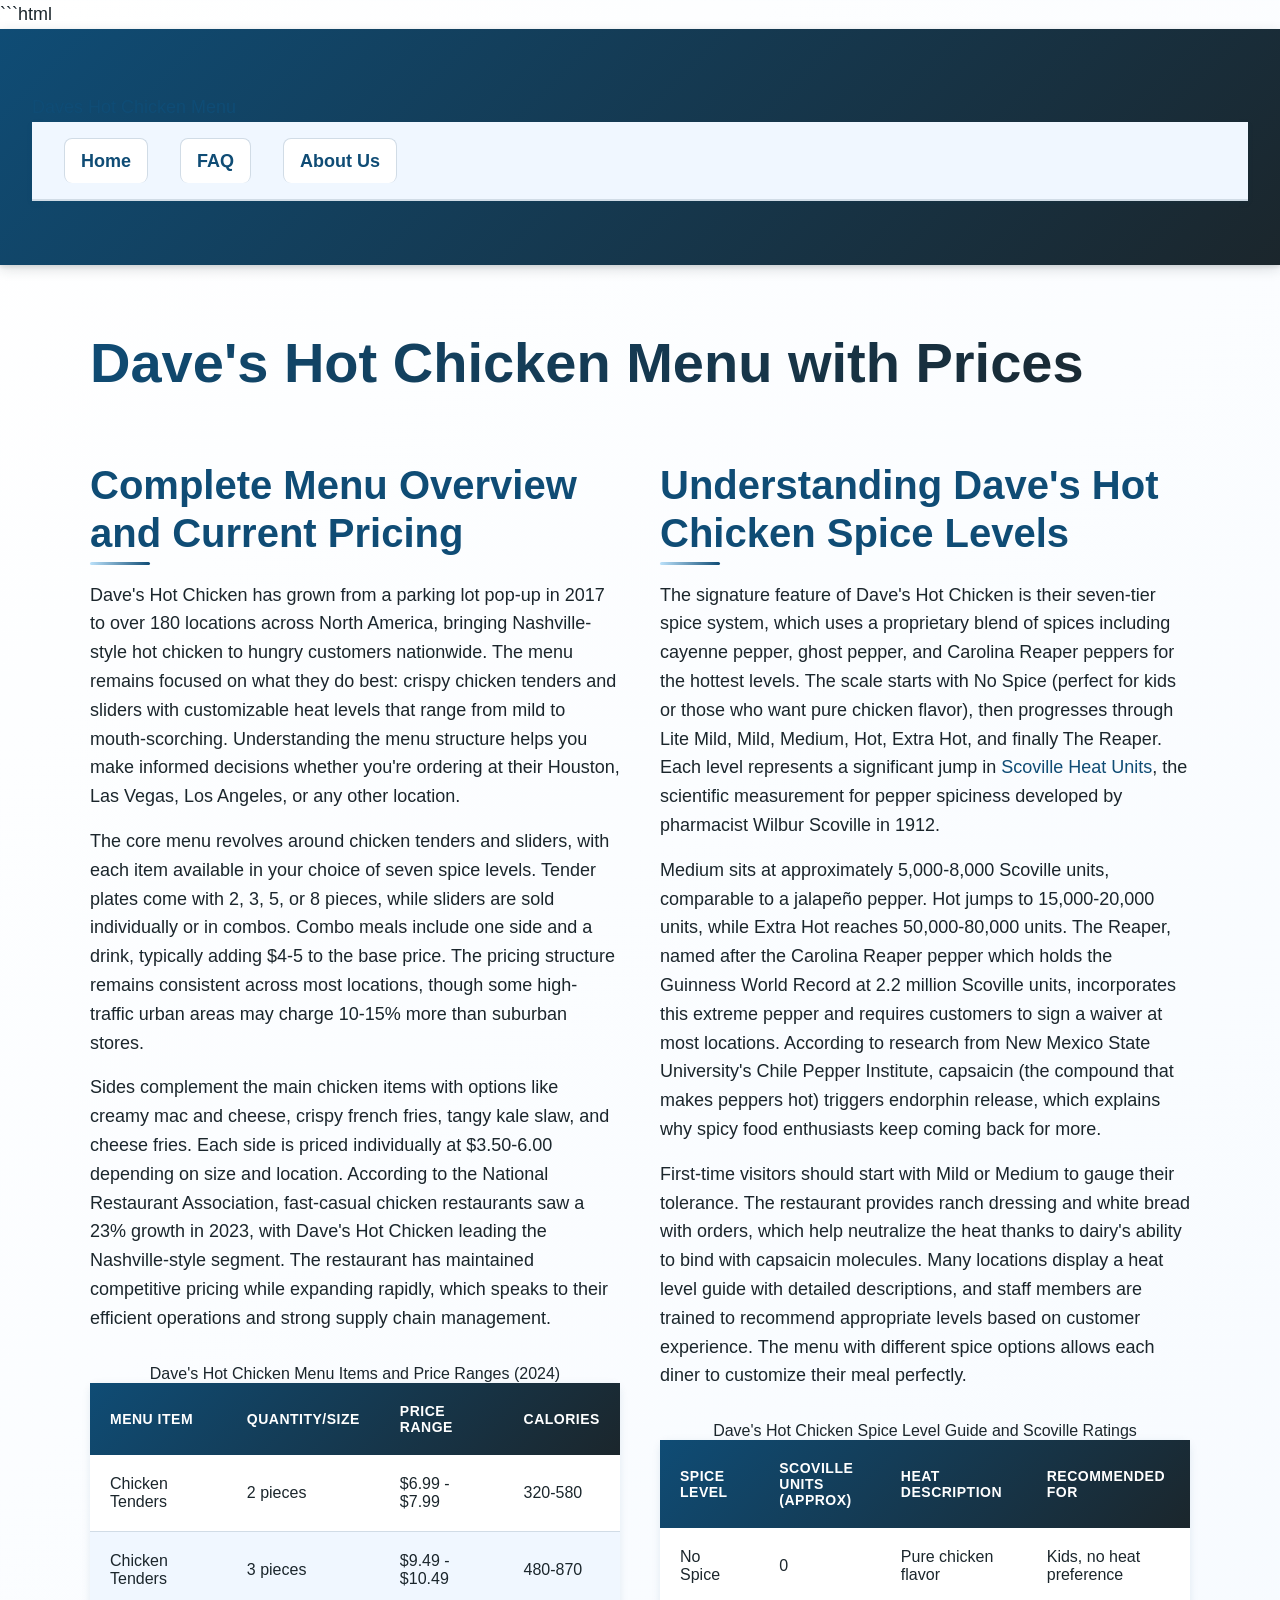
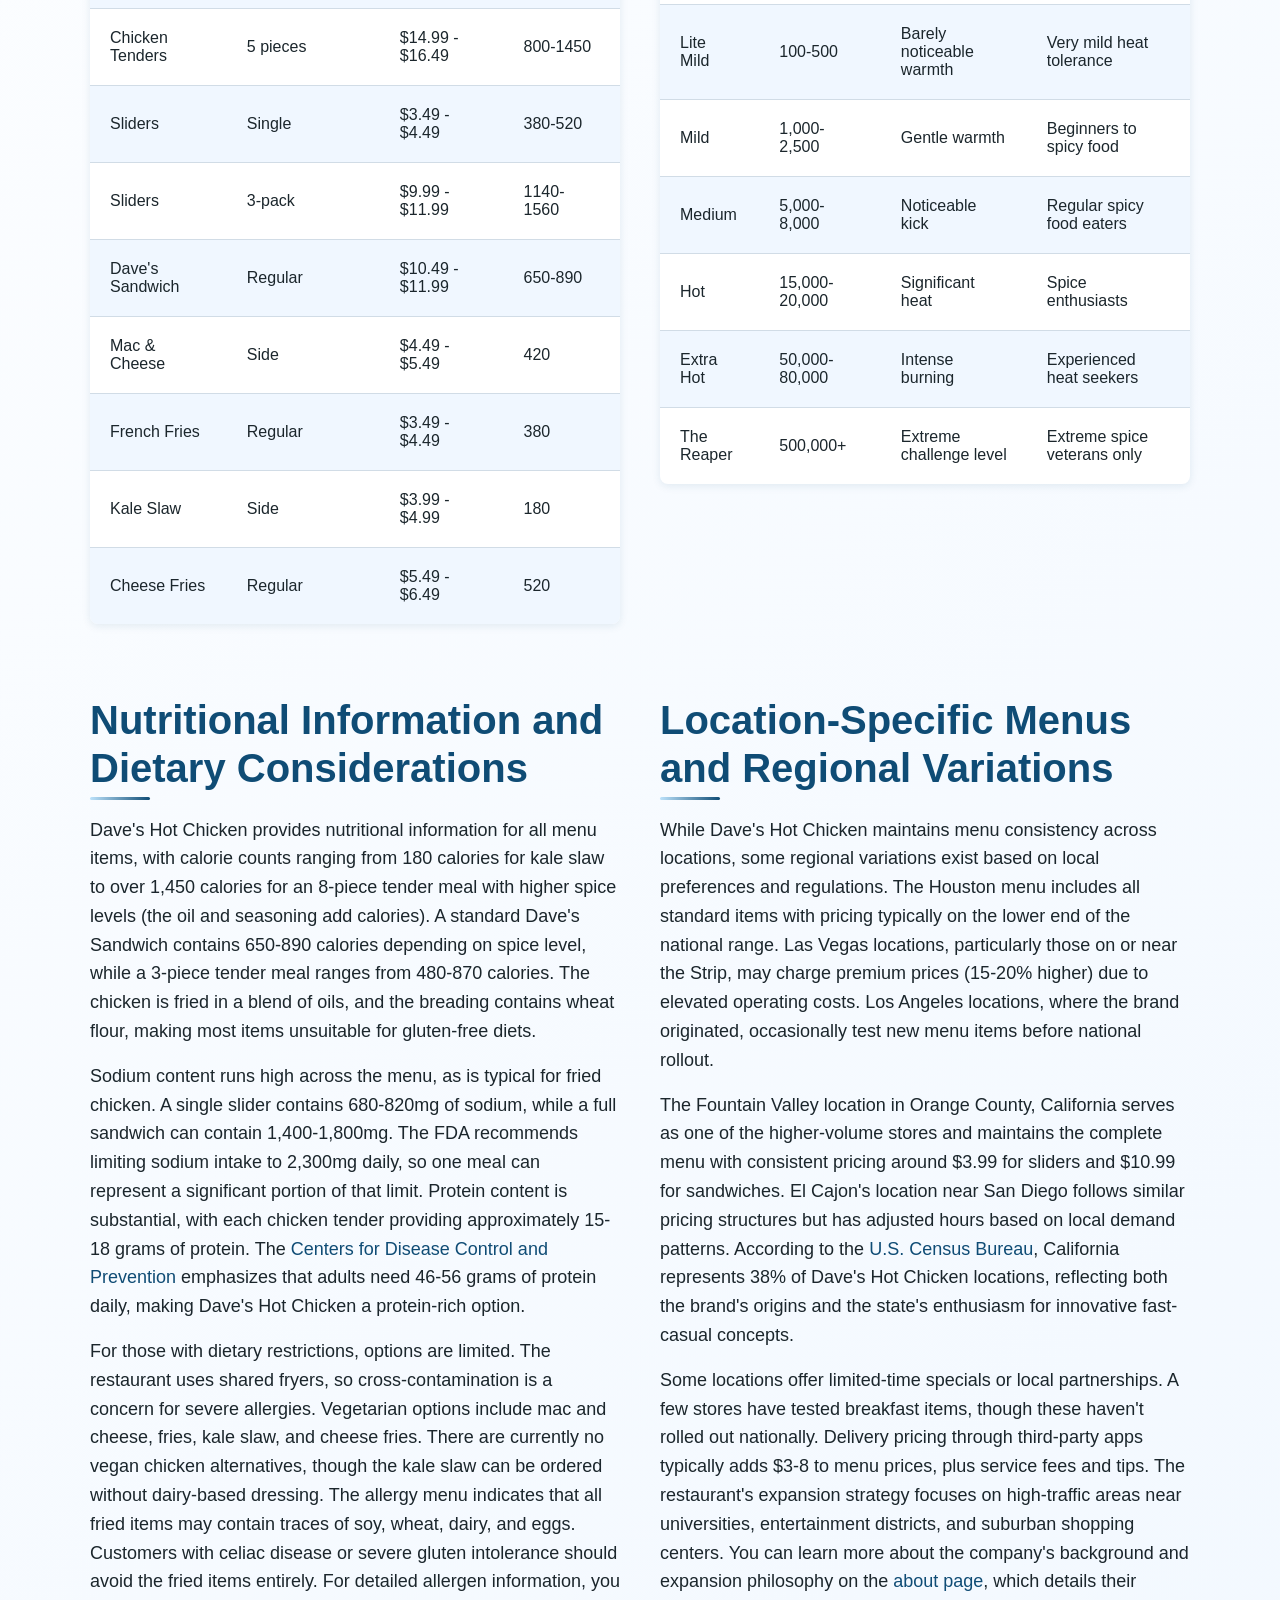
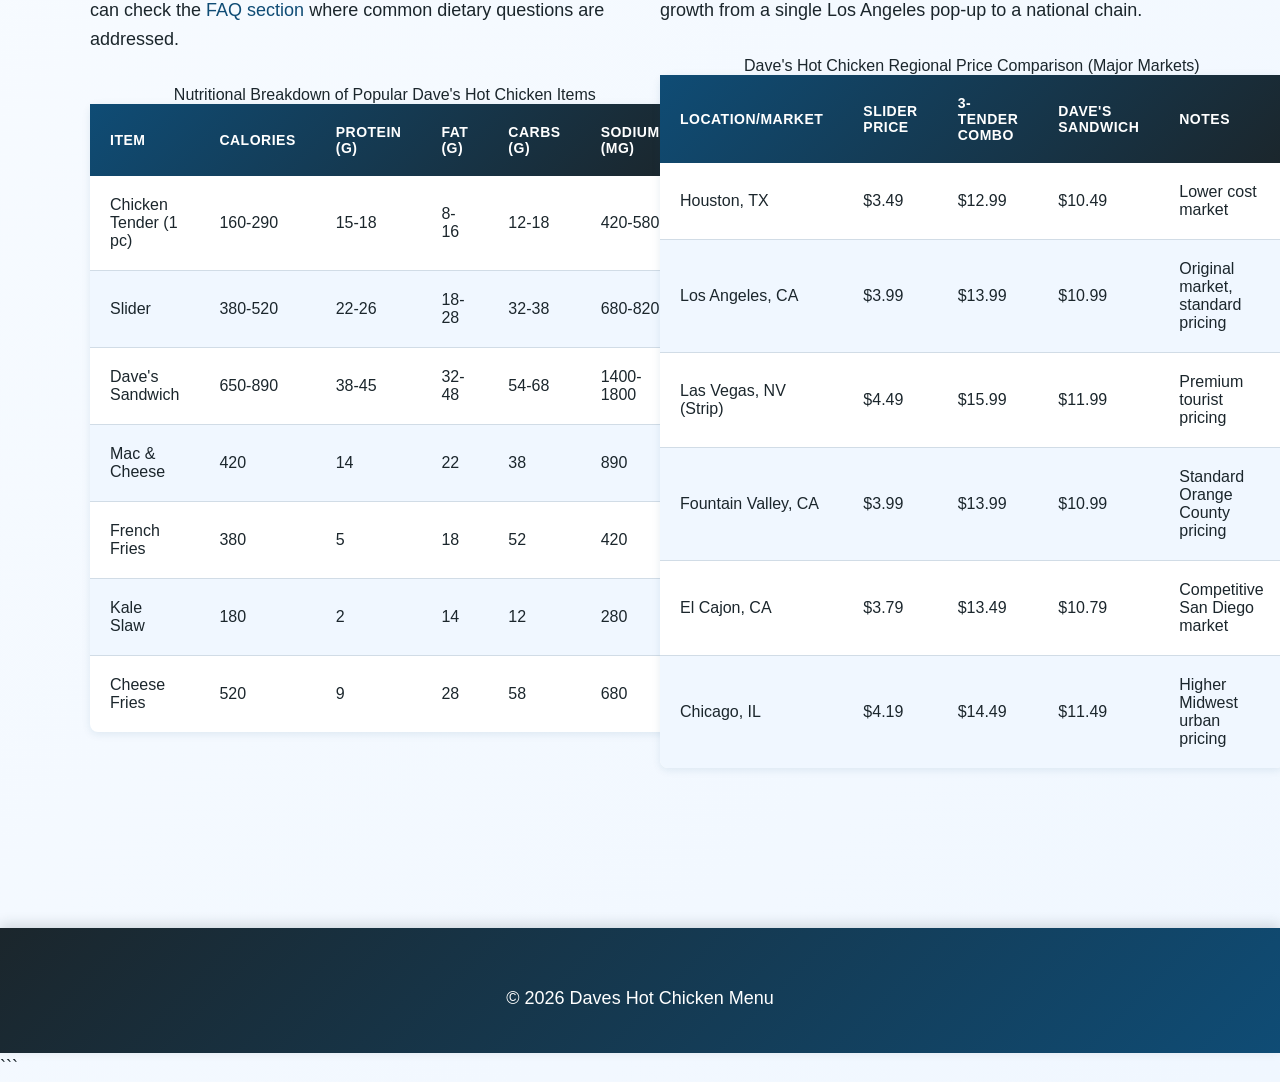
<file: index.html>
```html
<!DOCTYPE html>
<html lang="en-US">
<head><script>if(location.hostname==="daveshotchickenmenu-xyz.pages.dev"){location.replace("https://daveshotchickenmenu.xyz"+location.pathname+location.search)}</script>
<meta charset="UTF-8">
<meta name="viewport" content="width=device-width, initial-scale=1.0">
<title>Dave's Hot Chicken Menu & Prices 2024 | Official Guide</title>
<meta name="description" content="Complete Dave's Hot Chicken menu with current prices, spice levels, nutrition info, and location-specific menus. Find sliders, tenders, and combos.">
<link rel="canonical" href="https://daveshotchickenmenu.xyz/">
<link rel="stylesheet" href="style.css">
<meta property="og:title" content="Dave's Hot Chicken Menu & Prices 2024 | Official Guide">
<meta property="og:description" content="Complete Dave's Hot Chicken menu with current prices, spice levels, nutrition info, and location-specific menus. Find sliders, tenders, and combos.">
<meta property="og:url" content="https://daveshotchickenmenu.xyz/">
<meta property="og:type" content="website">
<meta name="twitter:card" content="summary_large_image">
<meta name="twitter:title" content="Dave's Hot Chicken Menu & Prices 2024 | Official Guide">
<meta name="twitter:description" content="Complete Dave's Hot Chicken menu with current prices, spice levels, nutrition info, and location-specific menus. Find sliders, tenders, and combos.">
<script type="application/ld+json">
{
  "@context": "https://schema.org",
  "@type": "Organization",
  "name": "Daves Hot Chicken Menu",
  "url": "https://daveshotchickenmenu.xyz"
}
</script>
</head>
<body>
<header class="site-header">
<a href="/">Daves Hot Chicken Menu</a>
<nav class="site-nav">
<ul>
<li><a href="/" aria-current="page">Home</a></li>
<li><a href="/faq">FAQ</a></li>
<li><a href="/about-us">About Us</a></li>
</ul>
</nav>
</header>
<main class="site-main">
<div class="container">
<h1>Dave's Hot Chicken Menu with Prices</h1>
<section>
<h2>Complete Menu Overview and Current Pricing</h2>
<p>Dave's Hot Chicken has grown from a parking lot pop-up in 2017 to over 180 locations across North America, bringing Nashville-style hot chicken to hungry customers nationwide. The menu remains focused on what they do best: crispy chicken tenders and sliders with customizable heat levels that range from mild to mouth-scorching. Understanding the menu structure helps you make informed decisions whether you're ordering at their Houston, Las Vegas, Los Angeles, or any other location.</p>
<p>The core menu revolves around chicken tenders and sliders, with each item available in your choice of seven spice levels. Tender plates come with 2, 3, 5, or 8 pieces, while sliders are sold individually or in combos. Combo meals include one side and a drink, typically adding $4-5 to the base price. The pricing structure remains consistent across most locations, though some high-traffic urban areas may charge 10-15% more than suburban stores.</p>
<p>Sides complement the main chicken items with options like creamy mac and cheese, crispy french fries, tangy kale slaw, and cheese fries. Each side is priced individually at $3.50-6.00 depending on size and location. According to the National Restaurant Association, fast-casual chicken restaurants saw a 23% growth in 2023, with Dave's Hot Chicken leading the Nashville-style segment. The restaurant has maintained competitive pricing while expanding rapidly, which speaks to their efficient operations and strong supply chain management.</p>
<table>
<caption>Dave's Hot Chicken Menu Items and Price Ranges (2024)</caption>
<thead>
<tr>
<th>Menu Item</th>
<th>Quantity/Size</th>
<th>Price Range</th>
<th>Calories</th>
</tr>
</thead>
<tbody>
<tr>
<td>Chicken Tenders</td>
<td>2 pieces</td>
<td>$6.99 - $7.99</td>
<td>320-580</td>
</tr>
<tr>
<td>Chicken Tenders</td>
<td>3 pieces</td>
<td>$9.49 - $10.49</td>
<td>480-870</td>
</tr>
<tr>
<td>Chicken Tenders</td>
<td>5 pieces</td>
<td>$14.99 - $16.49</td>
<td>800-1450</td>
</tr>
<tr>
<td>Sliders</td>
<td>Single</td>
<td>$3.49 - $4.49</td>
<td>380-520</td>
</tr>
<tr>
<td>Sliders</td>
<td>3-pack</td>
<td>$9.99 - $11.99</td>
<td>1140-1560</td>
</tr>
<tr>
<td>Dave's Sandwich</td>
<td>Regular</td>
<td>$10.49 - $11.99</td>
<td>650-890</td>
</tr>
<tr>
<td>Mac & Cheese</td>
<td>Side</td>
<td>$4.49 - $5.49</td>
<td>420</td>
</tr>
<tr>
<td>French Fries</td>
<td>Regular</td>
<td>$3.49 - $4.49</td>
<td>380</td>
</tr>
<tr>
<td>Kale Slaw</td>
<td>Side</td>
<td>$3.99 - $4.99</td>
<td>180</td>
</tr>
<tr>
<td>Cheese Fries</td>
<td>Regular</td>
<td>$5.49 - $6.49</td>
<td>520</td>
</tr>
</tbody>
</table>
</section>
<section>
<h2>Understanding Dave's Hot Chicken Spice Levels</h2>
<p>The signature feature of Dave's Hot Chicken is their seven-tier spice system, which uses a proprietary blend of spices including cayenne pepper, ghost pepper, and Carolina Reaper peppers for the hottest levels. The scale starts with No Spice (perfect for kids or those who want pure chicken flavor), then progresses through Lite Mild, Mild, Medium, Hot, Extra Hot, and finally The Reaper. Each level represents a significant jump in <a href="https://en.wikipedia.org/wiki/Scoville_scale" rel="noopener noreferrer" target="_blank">Scoville Heat Units</a>, the scientific measurement for pepper spiciness developed by pharmacist Wilbur Scoville in 1912.</p>
<p>Medium sits at approximately 5,000-8,000 Scoville units, comparable to a jalapeño pepper. Hot jumps to 15,000-20,000 units, while Extra Hot reaches 50,000-80,000 units. The Reaper, named after the Carolina Reaper pepper which holds the Guinness World Record at 2.2 million Scoville units, incorporates this extreme pepper and requires customers to sign a waiver at most locations. According to research from New Mexico State University's Chile Pepper Institute, capsaicin (the compound that makes peppers hot) triggers endorphin release, which explains why spicy food enthusiasts keep coming back for more.</p>
<p>First-time visitors should start with Mild or Medium to gauge their tolerance. The restaurant provides ranch dressing and white bread with orders, which help neutralize the heat thanks to dairy's ability to bind with capsaicin molecules. Many locations display a heat level guide with detailed descriptions, and staff members are trained to recommend appropriate levels based on customer experience. The menu with different spice options allows each diner to customize their meal perfectly.</p>
<table>
<caption>Dave's Hot Chicken Spice Level Guide and Scoville Ratings</caption>
<thead>
<tr>
<th>Spice Level</th>
<th>Scoville Units (Approx)</th>
<th>Heat Description</th>
<th>Recommended For</th>
</tr>
</thead>
<tbody>
<tr>
<td>No Spice</td>
<td>0</td>
<td>Pure chicken flavor</td>
<td>Kids, no heat preference</td>
</tr>
<tr>
<td>Lite Mild</td>
<td>100-500</td>
<td>Barely noticeable warmth</td>
<td>Very mild heat tolerance</td>
</tr>
<tr>
<td>Mild</td>
<td>1,000-2,500</td>
<td>Gentle warmth</td>
<td>Beginners to spicy food</td>
</tr>
<tr>
<td>Medium</td>
<td>5,000-8,000</td>
<td>Noticeable kick</td>
<td>Regular spicy food eaters</td>
</tr>
<tr>
<td>Hot</td>
<td>15,000-20,000</td>
<td>Significant heat</td>
<td>Spice enthusiasts</td>
</tr>
<tr>
<td>Extra Hot</td>
<td>50,000-80,000</td>
<td>Intense burning</td>
<td>Experienced heat seekers</td>
</tr>
<tr>
<td>The Reaper</td>
<td>500,000+</td>
<td>Extreme challenge level</td>
<td>Extreme spice veterans only</td>
</tr>
</tbody>
</table>
</section>
<section>
<h2>Nutritional Information and Dietary Considerations</h2>
<p>Dave's Hot Chicken provides nutritional information for all menu items, with calorie counts ranging from 180 calories for kale slaw to over 1,450 calories for an 8-piece tender meal with higher spice levels (the oil and seasoning add calories). A standard Dave's Sandwich contains 650-890 calories depending on spice level, while a 3-piece tender meal ranges from 480-870 calories. The chicken is fried in a blend of oils, and the breading contains wheat flour, making most items unsuitable for gluten-free diets.</p>
<p>Sodium content runs high across the menu, as is typical for fried chicken. A single slider contains 680-820mg of sodium, while a full sandwich can contain 1,400-1,800mg. The FDA recommends limiting sodium intake to 2,300mg daily, so one meal can represent a significant portion of that limit. Protein content is substantial, with each chicken tender providing approximately 15-18 grams of protein. The <a href="https://www.cdc.gov/nutrition/basics/protein.html" rel="noopener noreferrer" target="_blank">Centers for Disease Control and Prevention</a> emphasizes that adults need 46-56 grams of protein daily, making Dave's Hot Chicken a protein-rich option.</p>
<p>For those with dietary restrictions, options are limited. The restaurant uses shared fryers, so cross-contamination is a concern for severe allergies. Vegetarian options include mac and cheese, fries, kale slaw, and cheese fries. There are currently no vegan chicken alternatives, though the kale slaw can be ordered without dairy-based dressing. The allergy menu indicates that all fried items may contain traces of soy, wheat, dairy, and eggs. Customers with celiac disease or severe gluten intolerance should avoid the fried items entirely. For detailed allergen information, you can check the <a href="/faq">FAQ section</a> where common dietary questions are addressed.</p>
<table>
<caption>Nutritional Breakdown of Popular Dave's Hot Chicken Items</caption>
<thead>
<tr>
<th>Item</th>
<th>Calories</th>
<th>Protein (g)</th>
<th>Fat (g)</th>
<th>Carbs (g)</th>
<th>Sodium (mg)</th>
</tr>
</thead>
<tbody>
<tr>
<td>Chicken Tender (1 pc)</td>
<td>160-290</td>
<td>15-18</td>
<td>8-16</td>
<td>12-18</td>
<td>420-580</td>
</tr>
<tr>
<td>Slider</td>
<td>380-520</td>
<td>22-26</td>
<td>18-28</td>
<td>32-38</td>
<td>680-820</td>
</tr>
<tr>
<td>Dave's Sandwich</td>
<td>650-890</td>
<td>38-45</td>
<td>32-48</td>
<td>54-68</td>
<td>1400-1800</td>
</tr>
<tr>
<td>Mac & Cheese</td>
<td>420</td>
<td>14</td>
<td>22</td>
<td>38</td>
<td>890</td>
</tr>
<tr>
<td>French Fries</td>
<td>380</td>
<td>5</td>
<td>18</td>
<td>52</td>
<td>420</td>
</tr>
<tr>
<td>Kale Slaw</td>
<td>180</td>
<td>2</td>
<td>14</td>
<td>12</td>
<td>280</td>
</tr>
<tr>
<td>Cheese Fries</td>
<td>520</td>
<td>9</td>
<td>28</td>
<td>58</td>
<td>680</td>
</tr>
</tbody>
</table>
</section>
<section>
<h2>Location-Specific Menus and Regional Variations</h2>
<p>While Dave's Hot Chicken maintains menu consistency across locations, some regional variations exist based on local preferences and regulations. The Houston menu includes all standard items with pricing typically on the lower end of the national range. Las Vegas locations, particularly those on or near the Strip, may charge premium prices (15-20% higher) due to elevated operating costs. Los Angeles locations, where the brand originated, occasionally test new menu items before national rollout.</p>
<p>The Fountain Valley location in Orange County, California serves as one of the higher-volume stores and maintains the complete menu with consistent pricing around $3.99 for sliders and $10.99 for sandwiches. El Cajon's location near San Diego follows similar pricing structures but has adjusted hours based on local demand patterns. According to the <a href="https://www.census.gov/quickfacts/CA" rel="noopener noreferrer" target="_blank">U.S. Census Bureau</a>, California represents 38% of Dave's Hot Chicken locations, reflecting both the brand's origins and the state's enthusiasm for innovative fast-casual concepts.</p>
<p>Some locations offer limited-time specials or local partnerships. A few stores have tested breakfast items, though these haven't rolled out nationally. Delivery pricing through third-party apps typically adds $3-8 to menu prices, plus service fees and tips. The restaurant's expansion strategy focuses on high-traffic areas near universities, entertainment districts, and suburban shopping centers. You can learn more about the company's background and expansion philosophy on the <a href="/about-us">about page</a>, which details their growth from a single Los Angeles pop-up to a national chain.</p>
<table>
<caption>Dave's Hot Chicken Regional Price Comparison (Major Markets)</caption>
<thead>
<tr>
<th>Location/Market</th>
<th>Slider Price</th>
<th>3-Tender Combo</th>
<th>Dave's Sandwich</th>
<th>Notes</th>
</tr>
</thead>
<tbody>
<tr>
<td>Houston, TX</td>
<td>$3.49</td>
<td>$12.99</td>
<td>$10.49</td>
<td>Lower cost market</td>
</tr>
<tr>
<td>Los Angeles, CA</td>
<td>$3.99</td>
<td>$13.99</td>
<td>$10.99</td>
<td>Original market, standard pricing</td>
</tr>
<tr>
<td>Las Vegas, NV (Strip)</td>
<td>$4.49</td>
<td>$15.99</td>
<td>$11.99</td>
<td>Premium tourist pricing</td>
</tr>
<tr>
<td>Fountain Valley, CA</td>
<td>$3.99</td>
<td>$13.99</td>
<td>$10.99</td>
<td>Standard Orange County pricing</td>
</tr>
<tr>
<td>El Cajon, CA</td>
<td>$3.79</td>
<td>$13.49</td>
<td>$10.79</td>
<td>Competitive San Diego market</td>
</tr>
<tr>
<td>Chicago, IL</td>
<td>$4.19</td>
<td>$14.49</td>
<td>$11.49</td>
<td>Higher Midwest urban pricing</td>
</tr>
</tbody>
</table>
</section>
</div>
</main>
<footer class="site-footer">
<p>&copy; 2026 Daves Hot Chicken Menu</p>
</footer>
</body>
</html>
```
</file>
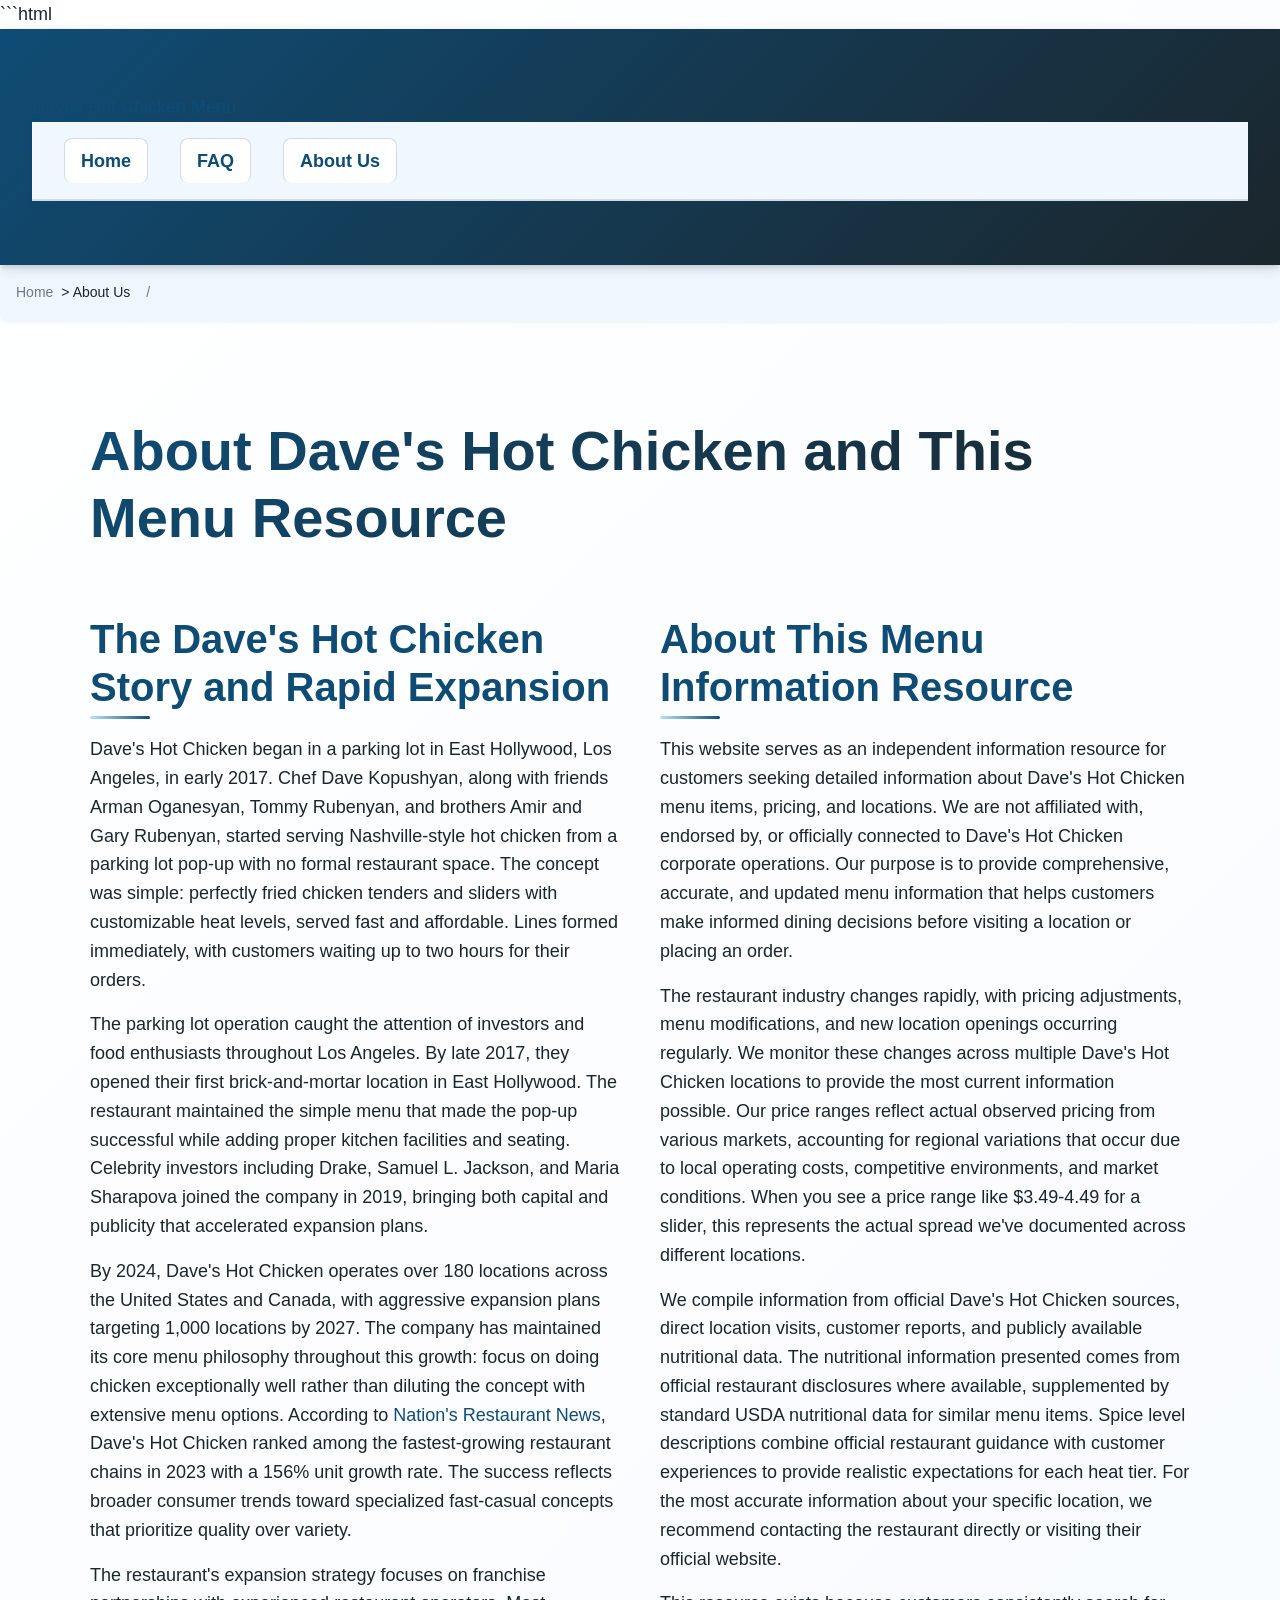
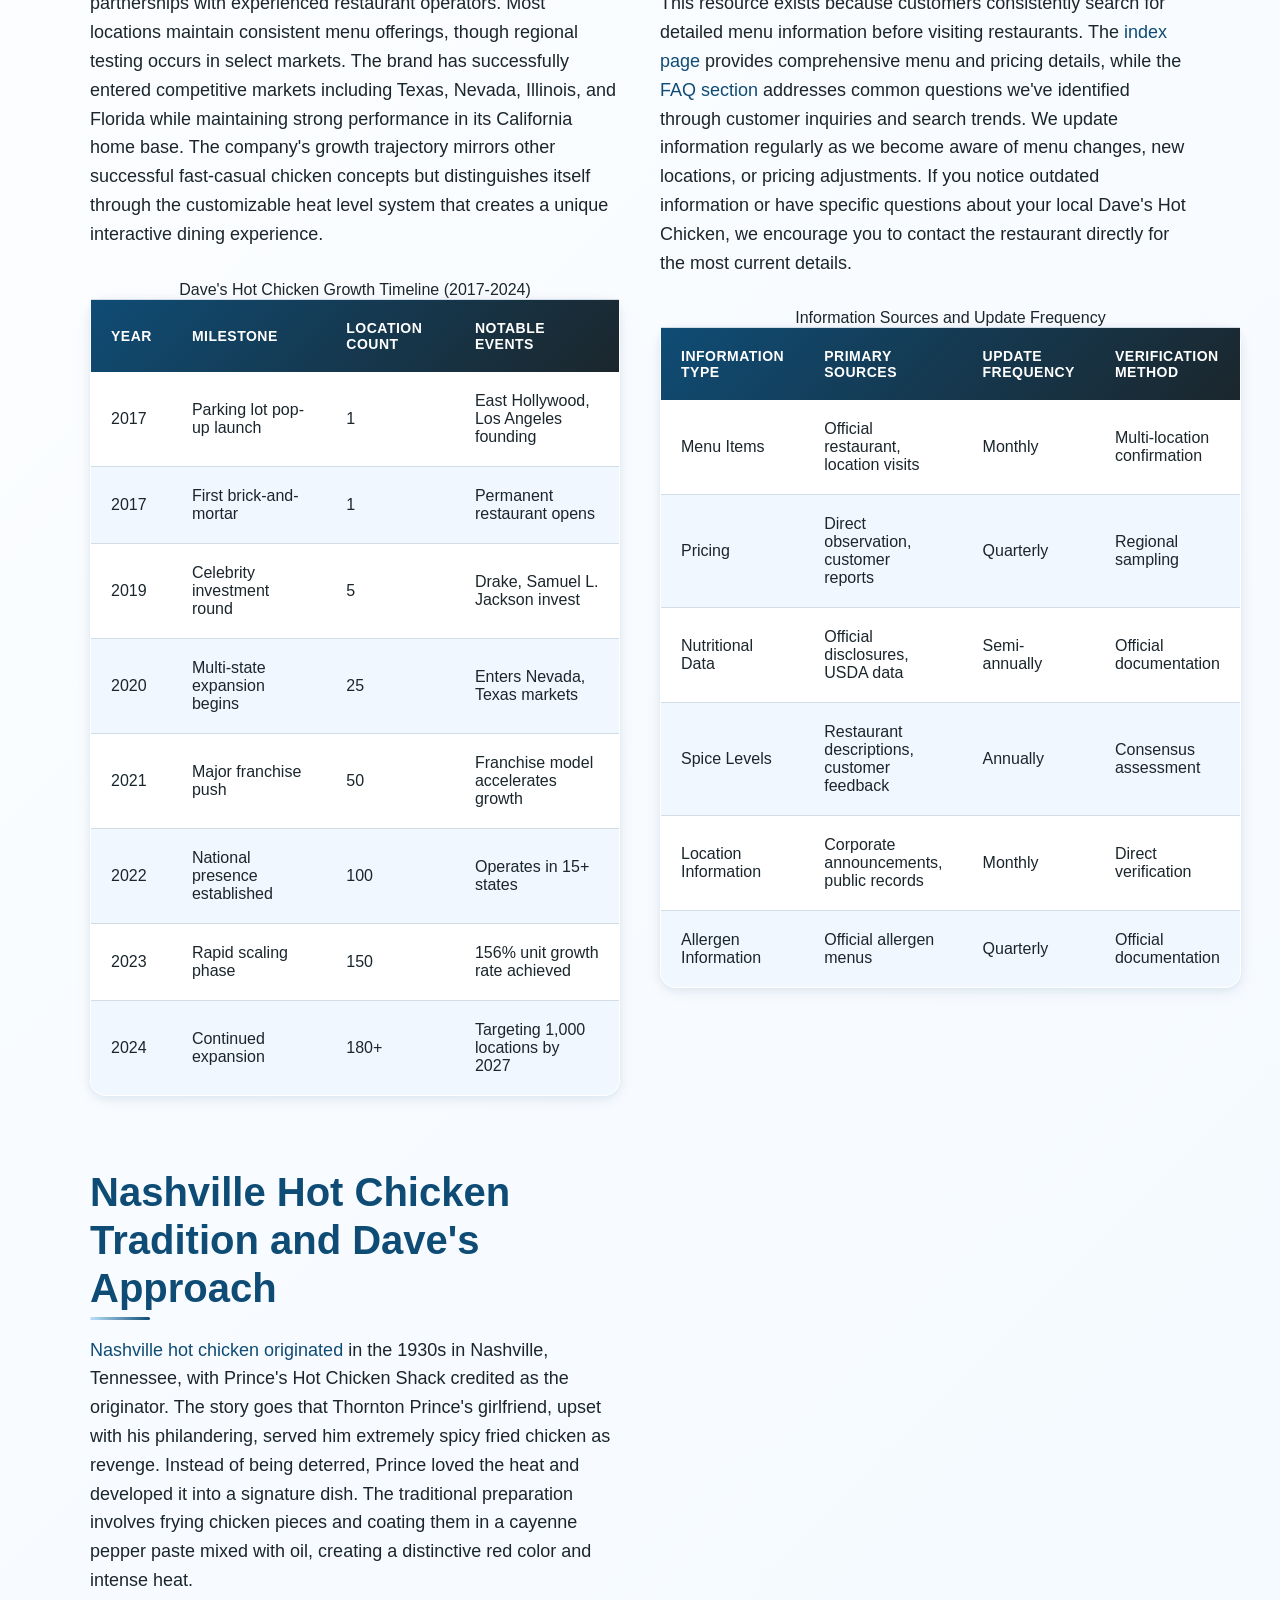
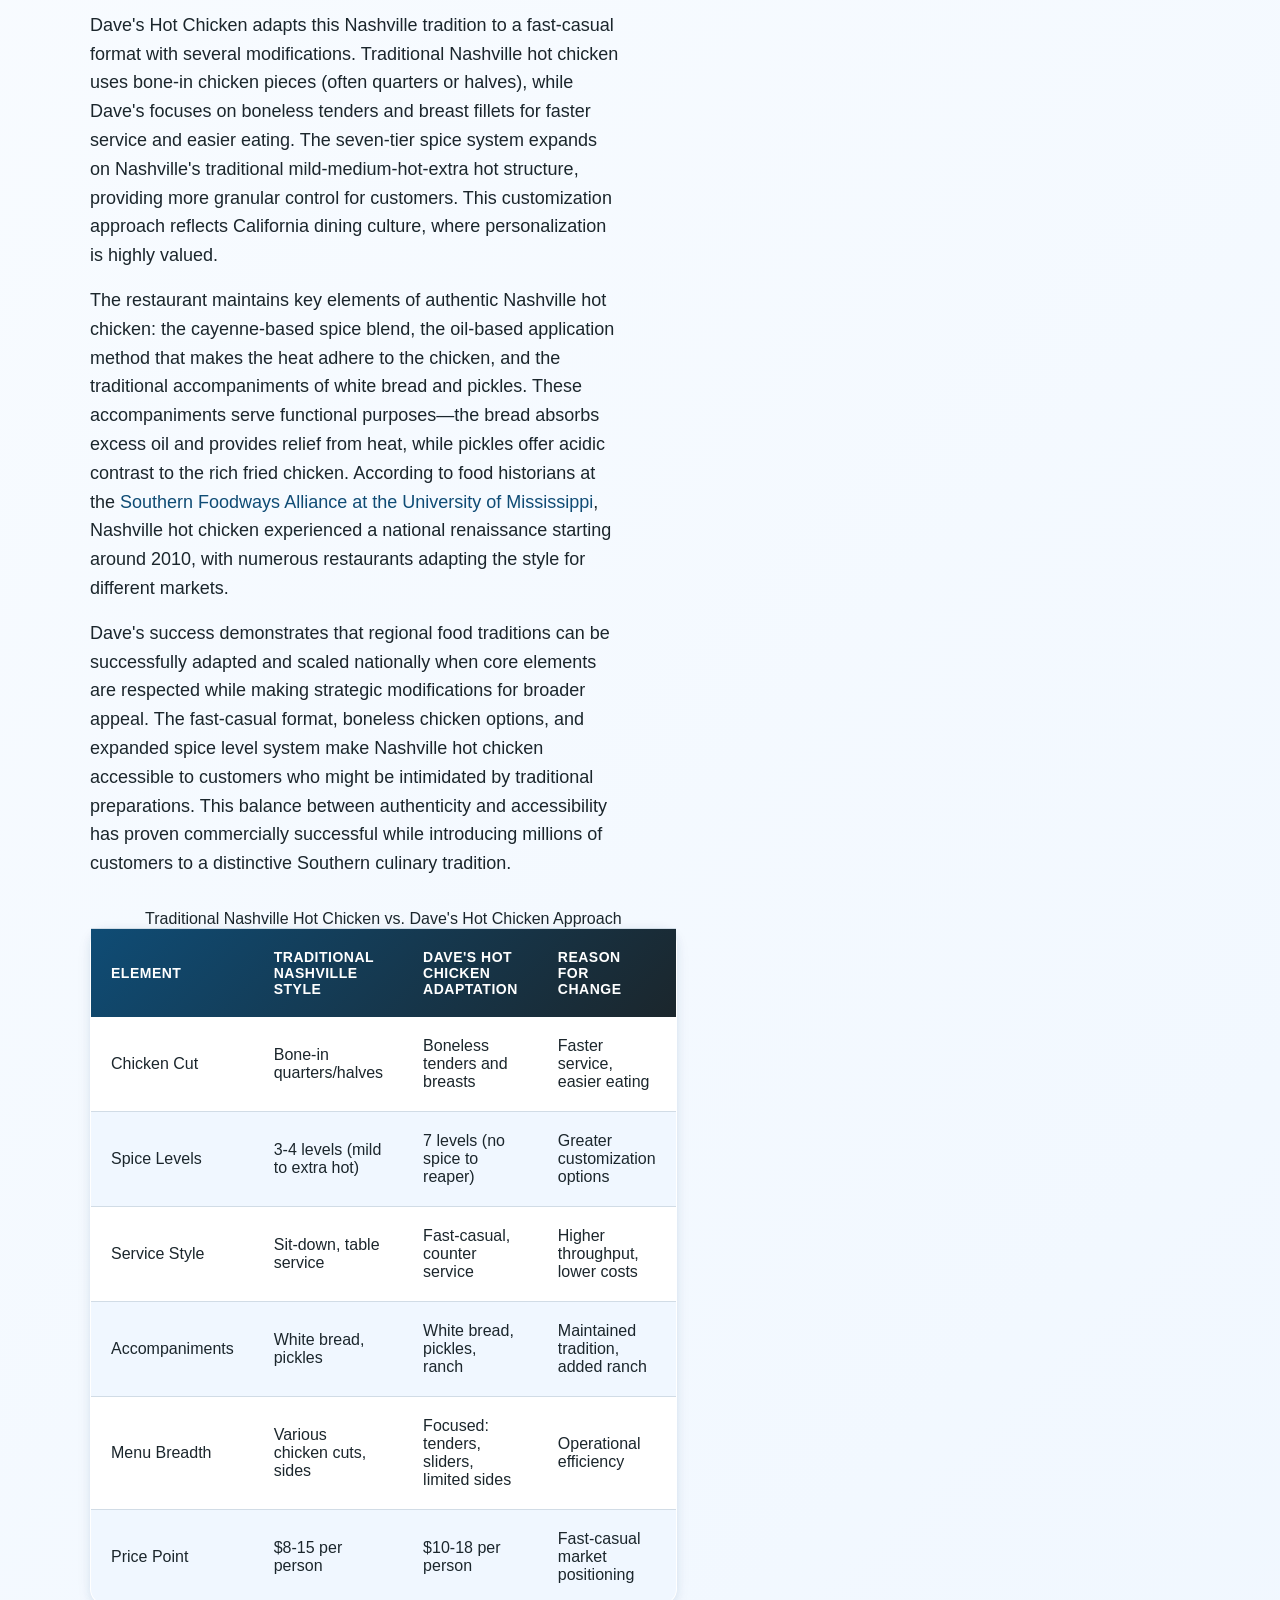
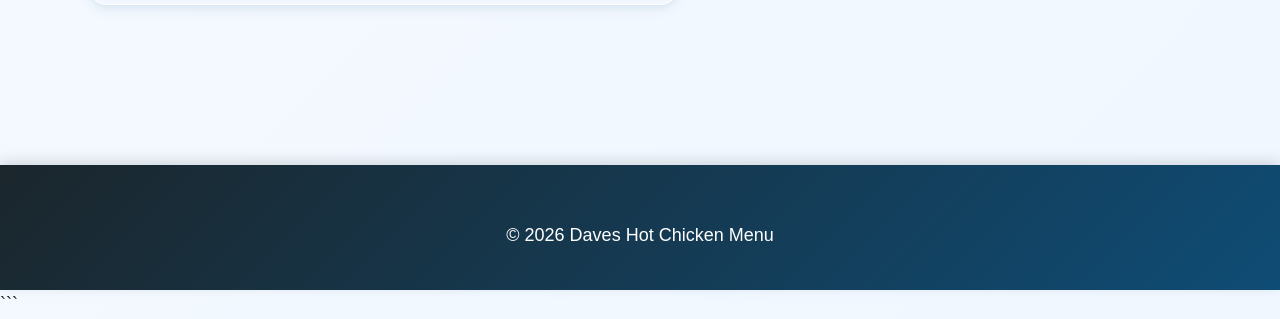
<file: about-us.html>
```html
<!DOCTYPE html>
<html lang="en-US">
<head><script>if(location.hostname==="daveshotchickenmenu-xyz.pages.dev"){location.replace("https://daveshotchickenmenu.xyz"+location.pathname+location.search)}</script>
<meta charset="UTF-8">
<meta name="viewport" content="width=device-width, initial-scale=1.0">
<title>About Dave's Hot Chicken Menu | Restaurant History & Info</title>
<meta name="description" content="Learn about Dave's Hot Chicken's journey from a 2017 Los Angeles parking lot pop-up to 180+ locations nationwide. Menu philosophy and expansion story.">
<link rel="canonical" href="https://daveshotchickenmenu.xyz/about-us">
<link rel="stylesheet" href="style.css">
<script type="application/ld+json">
{
  "@context": "https://schema.org",
  "@type": "AboutPage",
  "name": "About Dave's Hot Chicken Menu",
  "description": "Learn about Dave's Hot Chicken's journey from a 2017 Los Angeles parking lot pop-up to 180+ locations nationwide. Menu philosophy and expansion story.",
  "url": "https://daveshotchickenmenu.xyz/about-us"
}
</script>
</head>
<body>
<header class="site-header">
<a href="/">Daves Hot Chicken Menu</a>
<nav class="site-nav">
<ul>
<li><a href="/">Home</a></li>
<li><a href="/faq">FAQ</a></li>
<li><a href="/about-us" aria-current="page">About Us</a></li>
</ul>
</nav>
</header>
<nav class="breadcrumbs">
<a href="/">Home</a> &gt; About Us
</nav>
<main class="site-main">
<div class="container">
<h1>About Dave's Hot Chicken and This Menu Resource</h1>
<section>
<h2>The Dave's Hot Chicken Story and Rapid Expansion</h2>
<p>Dave's Hot Chicken began in a parking lot in East Hollywood, Los Angeles, in early 2017. Chef Dave Kopushyan, along with friends Arman Oganesyan, Tommy Rubenyan, and brothers Amir and Gary Rubenyan, started serving Nashville-style hot chicken from a parking lot pop-up with no formal restaurant space. The concept was simple: perfectly fried chicken tenders and sliders with customizable heat levels, served fast and affordable. Lines formed immediately, with customers waiting up to two hours for their orders.</p>
<p>The parking lot operation caught the attention of investors and food enthusiasts throughout Los Angeles. By late 2017, they opened their first brick-and-mortar location in East Hollywood. The restaurant maintained the simple menu that made the pop-up successful while adding proper kitchen facilities and seating. Celebrity investors including Drake, Samuel L. Jackson, and Maria Sharapova joined the company in 2019, bringing both capital and publicity that accelerated expansion plans.</p>
<p>By 2024, Dave's Hot Chicken operates over 180 locations across the United States and Canada, with aggressive expansion plans targeting 1,000 locations by 2027. The company has maintained its core menu philosophy throughout this growth: focus on doing chicken exceptionally well rather than diluting the concept with extensive menu options. According to <a href="https://www.nrn.com/fast-casual/dave-s-hot-chicken-ranks-among-fastest-growing-chains">Nation's Restaurant News</a>, Dave's Hot Chicken ranked among the fastest-growing restaurant chains in 2023 with a 156% unit growth rate. The success reflects broader consumer trends toward specialized fast-casual concepts that prioritize quality over variety.</p>
<p>The restaurant's expansion strategy focuses on franchise partnerships with experienced restaurant operators. Most locations maintain consistent menu offerings, though regional testing occurs in select markets. The brand has successfully entered competitive markets including Texas, Nevada, Illinois, and Florida while maintaining strong performance in its California home base. The company's growth trajectory mirrors other successful fast-casual chicken concepts but distinguishes itself through the customizable heat level system that creates a unique interactive dining experience.</p>
<table class="card">
<caption>Dave's Hot Chicken Growth Timeline (2017-2024)</caption>
<thead>
<tr>
<th>Year</th>
<th>Milestone</th>
<th>Location Count</th>
<th>Notable Events</th>
</tr>
</thead>
<tbody>
<tr>
<td>2017</td>
<td>Parking lot pop-up launch</td>
<td>1</td>
<td>East Hollywood, Los Angeles founding</td>
</tr>
<tr>
<td>2017</td>
<td>First brick-and-mortar</td>
<td>1</td>
<td>Permanent restaurant opens</td>
</tr>
<tr>
<td>2019</td>
<td>Celebrity investment round</td>
<td>5</td>
<td>Drake, Samuel L. Jackson invest</td>
</tr>
<tr>
<td>2020</td>
<td>Multi-state expansion begins</td>
<td>25</td>
<td>Enters Nevada, Texas markets</td>
</tr>
<tr>
<td>2021</td>
<td>Major franchise push</td>
<td>50</td>
<td>Franchise model accelerates growth</td>
</tr>
<tr>
<td>2022</td>
<td>National presence established</td>
<td>100</td>
<td>Operates in 15+ states</td>
</tr>
<tr>
<td>2023</td>
<td>Rapid scaling phase</td>
<td>150</td>
<td>156% unit growth rate achieved</td>
</tr>
<tr>
<td>2024</td>
<td>Continued expansion</td>
<td>180+</td>
<td>Targeting 1,000 locations by 2027</td>
</tr>
</tbody>
</table>
</section>
<section>
<h2>About This Menu Information Resource</h2>
<p>This website serves as an independent information resource for customers seeking detailed information about Dave's Hot Chicken menu items, pricing, and locations. We are not affiliated with, endorsed by, or officially connected to Dave's Hot Chicken corporate operations. Our purpose is to provide comprehensive, accurate, and updated menu information that helps customers make informed dining decisions before visiting a location or placing an order.</p>
<p>The restaurant industry changes rapidly, with pricing adjustments, menu modifications, and new location openings occurring regularly. We monitor these changes across multiple Dave's Hot Chicken locations to provide the most current information possible. Our price ranges reflect actual observed pricing from various markets, accounting for regional variations that occur due to local operating costs, competitive environments, and market conditions. When you see a price range like $3.49-4.49 for a slider, this represents the actual spread we've documented across different locations.</p>
<p>We compile information from official Dave's Hot Chicken sources, direct location visits, customer reports, and publicly available nutritional data. The nutritional information presented comes from official restaurant disclosures where available, supplemented by standard USDA nutritional data for similar menu items. Spice level descriptions combine official restaurant guidance with customer experiences to provide realistic expectations for each heat tier. For the most accurate information about your specific location, we recommend contacting the restaurant directly or visiting their official website.</p>
<p>This resource exists because customers consistently search for detailed menu information before visiting restaurants. The <a href="/">index page</a> provides comprehensive menu and pricing details, while the <a href="/faq">FAQ section</a> addresses common questions we've identified through customer inquiries and search trends. We update information regularly as we become aware of menu changes, new locations, or pricing adjustments. If you notice outdated information or have specific questions about your local Dave's Hot Chicken, we encourage you to contact the restaurant directly for the most current details.</p>
<table class="card">
<caption>Information Sources and Update Frequency</caption>
<thead>
<tr>
<th>Information Type</th>
<th>Primary Sources</th>
<th>Update Frequency</th>
<th>Verification Method</th>
</tr>
</thead>
<tbody>
<tr>
<td>Menu Items</td>
<td>Official restaurant, location visits</td>
<td>Monthly</td>
<td>Multi-location confirmation</td>
</tr>
<tr>
<td>Pricing</td>
<td>Direct observation, customer reports</td>
<td>Quarterly</td>
<td>Regional sampling</td>
</tr>
<tr>
<td>Nutritional Data</td>
<td>Official disclosures, USDA data</td>
<td>Semi-annually</td>
<td>Official documentation</td>
</tr>
<tr>
<td>Spice Levels</td>
<td>Restaurant descriptions, customer feedback</td>
<td>Annually</td>
<td>Consensus assessment</td>
</tr>
<tr>
<td>Location Information</td>
<td>Corporate announcements, public records</td>
<td>Monthly</td>
<td>Direct verification</td>
</tr>
<tr>
<td>Allergen Information</td>
<td>Official allergen menus</td>
<td>Quarterly</td>
<td>Official documentation</td>
</tr>
</tbody>
</table>
</section>
<section>
<h2>Nashville Hot Chicken Tradition and Dave's Approach</h2>
<p><a href="https://en.wikipedia.org/wiki/Hot_chicken">Nashville hot chicken originated</a> in the 1930s in Nashville, Tennessee, with Prince's Hot Chicken Shack credited as the originator. The story goes that Thornton Prince's girlfriend, upset with his philandering, served him extremely spicy fried chicken as revenge. Instead of being deterred, Prince loved the heat and developed it into a signature dish. The traditional preparation involves frying chicken pieces and coating them in a cayenne pepper paste mixed with oil, creating a distinctive red color and intense heat.</p>
<p>Dave's Hot Chicken adapts this Nashville tradition to a fast-casual format with several modifications. Traditional Nashville hot chicken uses bone-in chicken pieces (often quarters or halves), while Dave's focuses on boneless tenders and breast fillets for faster service and easier eating. The seven-tier spice system expands on Nashville's traditional mild-medium-hot-extra hot structure, providing more granular control for customers. This customization approach reflects California dining culture, where personalization is highly valued.</p>
<p>The restaurant maintains key elements of authentic Nashville hot chicken: the cayenne-based spice blend, the oil-based application method that makes the heat adhere to the chicken, and the traditional accompaniments of white bread and pickles. These accompaniments serve functional purposes—the bread absorbs excess oil and provides relief from heat, while pickles offer acidic contrast to the rich fried chicken. According to food historians at the <a href="https://www.southernfoodways.org/">Southern Foodways Alliance at the University of Mississippi</a>, Nashville hot chicken experienced a national renaissance starting around 2010, with numerous restaurants adapting the style for different markets.</p>
<p>Dave's success demonstrates that regional food traditions can be successfully adapted and scaled nationally when core elements are respected while making strategic modifications for broader appeal. The fast-casual format, boneless chicken options, and expanded spice level system make Nashville hot chicken accessible to customers who might be intimidated by traditional preparations. This balance between authenticity and accessibility has proven commercially successful while introducing millions of customers to a distinctive Southern culinary tradition.</p>
<table class="card">
<caption>Traditional Nashville Hot Chicken vs. Dave's Hot Chicken Approach</caption>
<thead>
<tr>
<th>Element</th>
<th>Traditional Nashville Style</th>
<th>Dave's Hot Chicken Adaptation</th>
<th>Reason for Change</th>
</tr>
</thead>
<tbody>
<tr>
<td>Chicken Cut</td>
<td>Bone-in quarters/halves</td>
<td>Boneless tenders and breasts</td>
<td>Faster service, easier eating</td>
</tr>
<tr>
<td>Spice Levels</td>
<td>3-4 levels (mild to extra hot)</td>
<td>7 levels (no spice to reaper)</td>
<td>Greater customization options</td>
</tr>
<tr>
<td>Service Style</td>
<td>Sit-down, table service</td>
<td>Fast-casual, counter service</td>
<td>Higher throughput, lower costs</td>
</tr>
<tr>
<td>Accompaniments</td>
<td>White bread, pickles</td>
<td>White bread, pickles, ranch</td>
<td>Maintained tradition, added ranch</td>
</tr>
<tr>
<td>Menu Breadth</td>
<td>Various chicken cuts, sides</td>
<td>Focused: tenders, sliders, limited sides</td>
<td>Operational efficiency</td>
</tr>
<tr>
<td>Price Point</td>
<td>$8-15 per person</td>
<td>$10-18 per person</td>
<td>Fast-casual market positioning</td>
</tr>
</tbody>
</table>
</section>
</div>
</main>
<footer class="site-footer">
<p>&copy; 2026 Daves Hot Chicken Menu</p>
</footer>
</body>
</html>
```
</file>
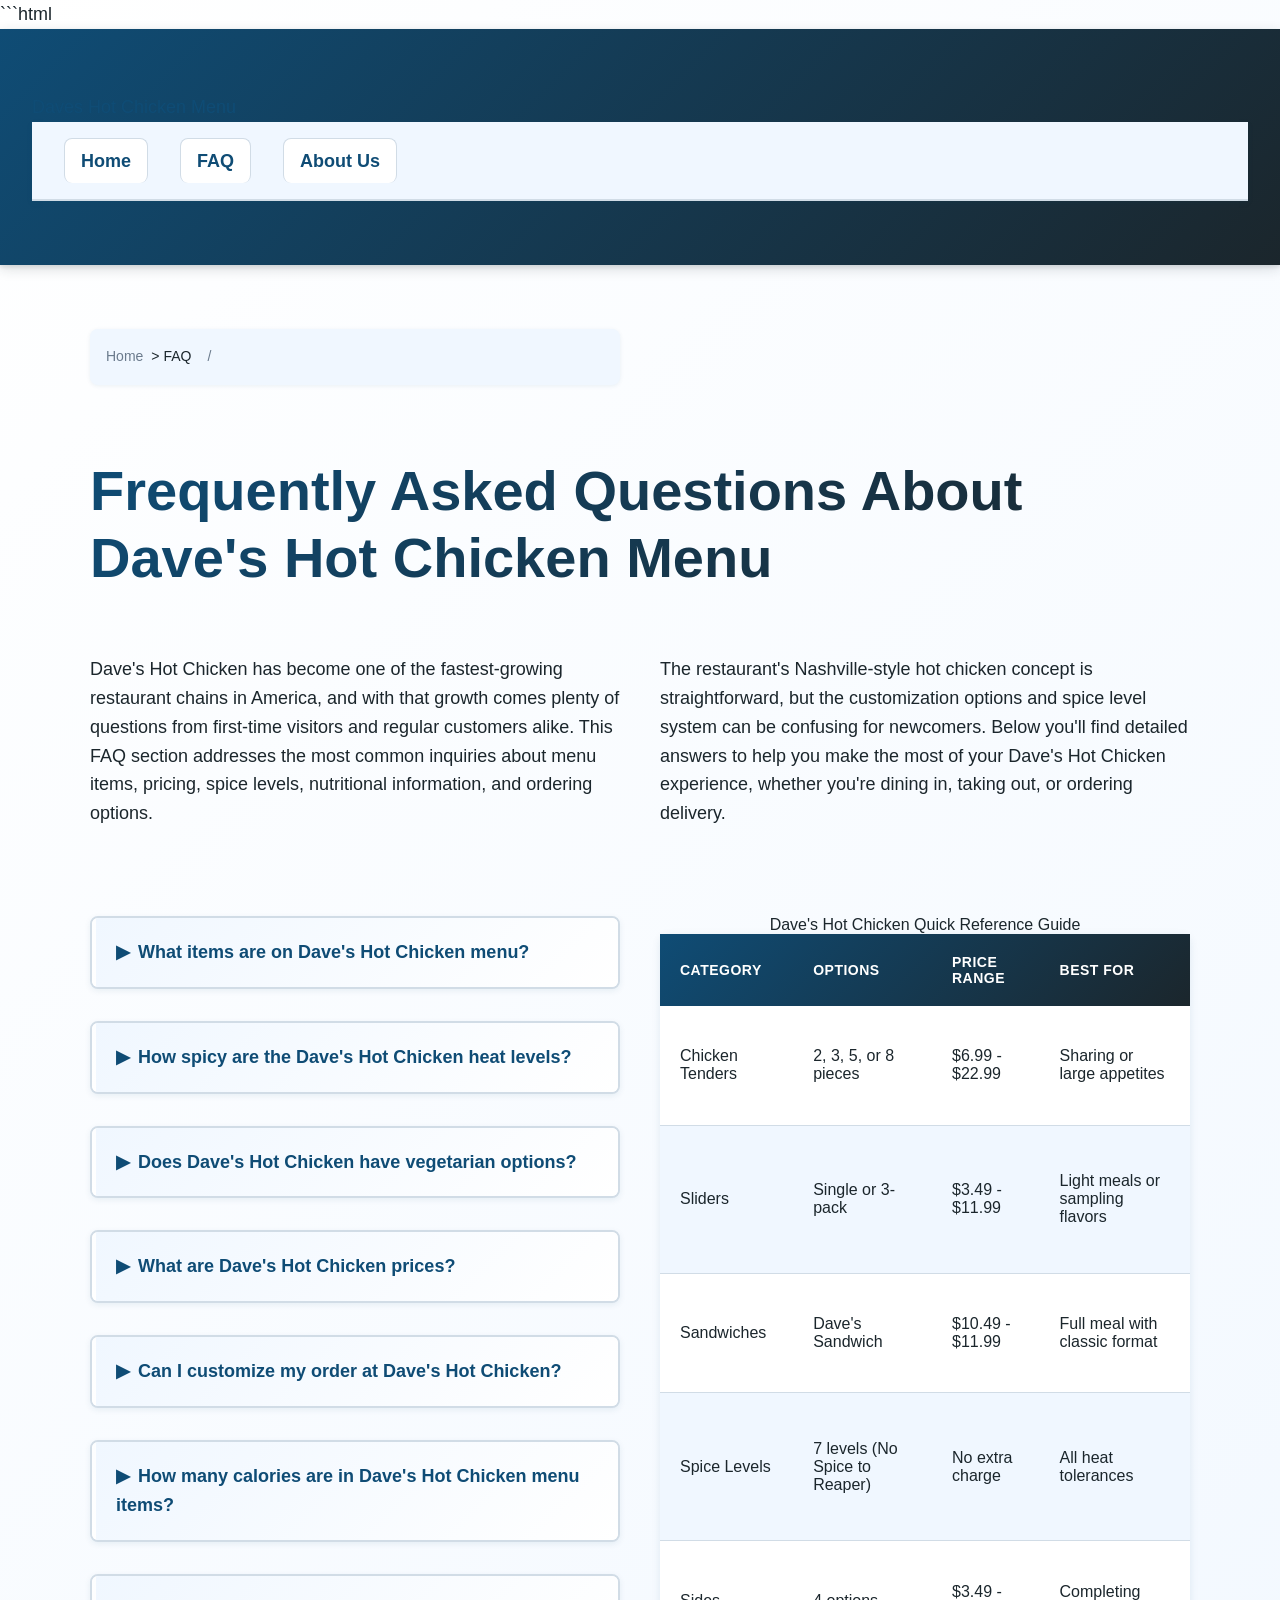
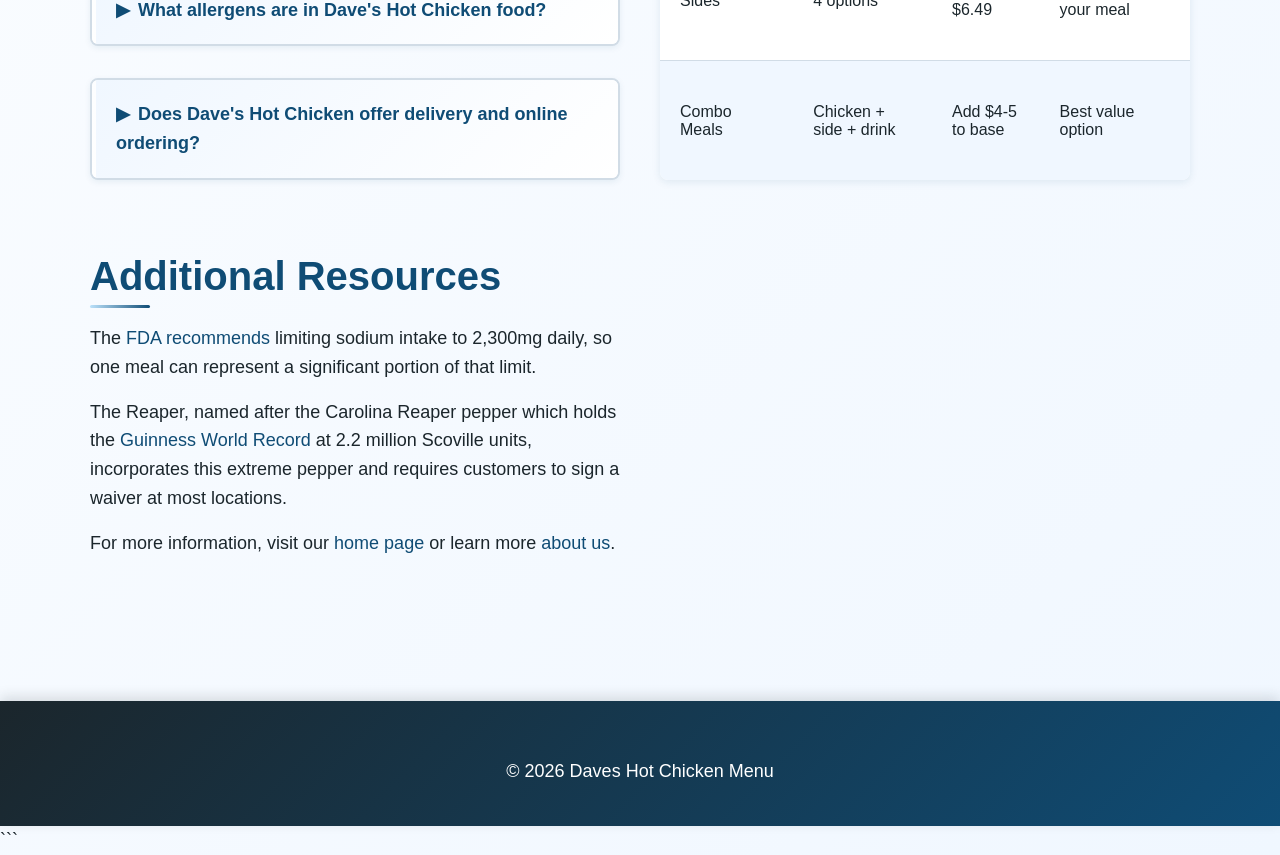
<file: faq.html>
```html
<!DOCTYPE html>
<html lang="en-US">
<head><script>if(location.hostname==="daveshotchickenmenu-xyz.pages.dev"){location.replace("https://daveshotchickenmenu.xyz"+location.pathname+location.search)}</script>
<meta charset="UTF-8">
<meta name="viewport" content="width=device-width, initial-scale=1.0">
<title>Dave's Hot Chicken Menu FAQ - Common Questions Answered</title>
<meta name="description" content="Find answers about Dave's Hot Chicken menu items, spice levels, prices, nutrition, vegetarian options, and customization. Complete FAQ guide.">
<link rel="canonical" href="https://daveshotchickenmenu.xyz/faq">
<link rel="stylesheet" href="style.css">
</head>
<body>
<header class="site-header">
<a href="/">Daves Hot Chicken Menu</a>
<nav class="site-nav">
<ul>
<li><a href="/">Home</a></li>
<li><a href="/faq" aria-current="page">FAQ</a></li>
<li><a href="/about-us">About Us</a></li>
</ul>
</nav>
</header>
<main class="site-main">
<div class="container">
<nav class="breadcrumbs">
<a href="/">Home</a> &gt; FAQ
</nav>
<h1>Frequently Asked Questions About Dave's Hot Chicken Menu</h1>
<p>Dave's Hot Chicken has become one of the fastest-growing restaurant chains in America, and with that growth comes plenty of questions from first-time visitors and regular customers alike. This FAQ section addresses the most common inquiries about menu items, pricing, spice levels, nutritional information, and ordering options.</p>
<p>The restaurant's Nashville-style hot chicken concept is straightforward, but the customization options and spice level system can be confusing for newcomers. Below you'll find detailed answers to help you make the most of your Dave's Hot Chicken experience, whether you're dining in, taking out, or ordering delivery.</p>
<section>
<details>
<summary>What items are on Dave's Hot Chicken menu?</summary>
<p>Dave's Hot Chicken menu centers on Nashville-style hot chicken prepared as tenders or sliders. Tenders are available in 2, 3, 5, or 8-piece servings, while sliders come individually or in multi-packs. The signature Dave's Sandwich features a chicken breast fillet on a bun with pickles and Dave's sauce. Sides include creamy mac and cheese (a customer favorite), crispy french fries, tangy kale slaw, and cheese fries loaded with melted cheddar. Drinks include soft drinks, lemonade, and bottled water. Some locations offer seasonal desserts like brownies or cookies. Every chicken item can be ordered at any of the seven spice levels, and combo meals pair your chicken choice with a side and drink for better value.</p>
</details>
<details>
<summary>How spicy are the Dave's Hot Chicken heat levels?</summary>
<p>Dave's Hot Chicken offers seven distinct heat levels that span from zero spice to extreme pain. No Spice and Lite Mild (100-500 Scoville units) provide flavor without heat. Mild (1,000-2,500 units) offers gentle warmth similar to a pepperoncini. Medium (5,000-8,000 units) delivers noticeable kick comparable to jalapeño peppers. Hot (15,000-20,000 units) brings significant heat that most people find challenging. Extra Hot (50,000-80,000 units) creates intense burning that lingers. The Reaper (500,000+ units) uses Carolina Reaper peppers and requires a waiver at most locations due to extreme capsaicin content. First-timers should start with Mild or Medium and work up gradually. The jump between each level is substantial, not incremental. Ranch dressing and white bread (included with orders) help cool the burn by binding with capsaicin molecules.</p>
</details>
<details>
<summary>Does Dave's Hot Chicken have vegetarian options?</summary>
<p>Dave's Hot Chicken offers limited vegetarian options since their specialty is chicken. Vegetarian sides include mac and cheese made with real cheddar, french fries, cheese fries, and kale slaw. The kale slaw contains a creamy dressing that may include dairy, so ask for it on the side if you're vegan. All fried items (fries, cheese fries) are cooked in shared fryers with chicken, so cross-contamination occurs. This makes them unsuitable for strict vegetarians concerned about animal product contact. There are currently no plant-based chicken alternatives like Impossible or Beyond products on the menu. The restaurant focuses exclusively on their core competency: chicken. For vegetarians, a meal might consist of mac and cheese, fries, and kale slaw, which provides decent variety but limited protein options beyond the cheese.</p>
</details>
<details>
<summary>What are Dave's Hot Chicken prices?</summary>
<p>Dave's Hot Chicken maintains competitive fast-casual pricing with some regional variation. Sliders cost $3.49-4.49 individually, or $9.99-11.99 for a 3-pack. Chicken tenders run $6.99-7.99 for 2 pieces, $9.49-10.49 for 3 pieces, $14.99-16.49 for 5 pieces, and $19.99-22.99 for 8 pieces. Dave's Sandwich ranges from $10.49-11.99. Combo meals (which include a side and drink) add approximately $4-5 to base prices. Sides are priced at $3.49-4.49 for fries, $4.49-5.49 for mac and cheese, $3.99-4.99 for kale slaw, and $5.49-6.49 for cheese fries. Drinks cost $2.49-3.49. Prices are lowest in markets like Houston and suburban locations, while urban areas like Las Vegas Strip locations charge 15-20% premiums. Third-party delivery adds $3-8 plus service fees. These prices reflect 2024 rates and may increase with inflation.</p>
</details>
<details>
<summary>Can I customize my order at Dave's Hot Chicken?</summary>
<p>Yes, customization is central to the Dave's Hot Chicken experience. Every chicken item can be ordered at any of the seven spice levels, from No Spice to The Reaper. You can mix spice levels within an order, so your 3-piece tender meal could include one Mild, one Medium, and one Hot tender. Combo meals let you choose your preferred side from the available options. You can request extra pickles, extra Dave's sauce, or sauce on the side for sandwiches and sliders. Some locations accommodate requests for no pickles or no sauce. You can add sides to any order, and many customers order extra ranch dressing for $0.50-1.00. However, the core menu items themselves don't change—you can't substitute grilled chicken for fried, add vegetables to sandwiches, or request different breading. The customization focuses on spice level and combo components rather than ingredient modifications.</p>
</details>
<details>
<summary>How many calories are in Dave's Hot Chicken menu items?</summary>
<p>Calorie counts at Dave's Hot Chicken vary significantly by item and spice level. A single chicken tender contains 160-290 calories depending on size and spice (higher spice levels use more oil-based seasoning). Sliders range from 380-520 calories each, while Dave's Sandwich contains 650-890 calories. A 3-piece tender meal totals 480-870 calories before sides. Mac and cheese adds 420 calories, french fries contribute 380 calories, kale slaw provides 180 calories, and cheese fries contain 520 calories. A complete combo meal with 3 tenders, mac and cheese, and a regular soda can exceed 1,400 calories. The fried preparation method and seasoning oils make these items calorie-dense. For comparison, the <a href="https://www.usda.gov/topics/food-and-nutrition">USDA recommends</a> 2,000-2,500 daily calories for most adults, so a single combo meal represents 50-70% of that target. Nutritional information is available at most locations and on their website for those tracking intake.</p>
</details>
<details>
<summary>What allergens are in Dave's Hot Chicken food?</summary>
<p>Dave's Hot Chicken menu items contain multiple common allergens. The chicken breading contains wheat (gluten), eggs, and milk derivatives. All fried items are cooked in oil that may contain soy. The mac and cheese contains dairy (milk, cheese) and wheat (pasta). Dave's sauce and ranch dressing contain eggs and dairy. Kale slaw dressing typically contains eggs (mayonnaise-based). The restaurant uses shared preparation surfaces and fryers, so cross-contamination between allergens is unavoidable. This makes the restaurant unsuitable for people with celiac disease or severe allergies to wheat, dairy, eggs, or soy. There are no gluten-free breading options, no dairy-free cheese alternatives, and no separate fryers for allergen-free cooking. The kale slaw vegetables themselves are allergen-free, but the dressing contains dairy and eggs. Customers with severe allergies should exercise extreme caution or avoid the restaurant entirely. Detailed allergen information should be requested from individual locations, as recipes may vary slightly.</p>
</details>
<details>
<summary>Does Dave's Hot Chicken offer delivery and online ordering?</summary>
<p>Dave's Hot Chicken partners with major third-party delivery services including DoorDash, Uber Eats, Grubhub, and Postmates depending on location. Delivery availability varies by market, but most urban and suburban locations offer delivery through at least two platforms. Delivery pricing includes menu markups (typically 15-30% higher than in-store), delivery fees ($3-8), service fees, and tips, which can add $10-15 to your order total. Many locations also offer online ordering for pickup through the Dave's Hot Chicken website or app, which avoids third-party markups. Pickup orders typically take 15-20 minutes during normal times, longer during peak hours. Some locations use their own delivery drivers for nearby orders. The food travels reasonably well, though the chicken loses some crispiness during transport. Ordering Extra Hot or The Reaper for delivery is common since the heat level remains consistent even after cooling. Most delivery platforms allow spice level customization, side selection, and special instructions in the order notes.</p>
</details>
</section>
<table>
<caption>Dave's Hot Chicken Quick Reference Guide</caption>
<thead>
<tr>
<th>Category</th>
<th>Options</th>
<th>Price Range</th>
<th>Best For</th>
</tr>
</thead>
<tbody>
<tr>
<td>Chicken Tenders</td>
<td>2, 3, 5, or 8 pieces</td>
<td>$6.99 - $22.99</td>
<td>Sharing or large appetites</td>
</tr>
<tr>
<td>Sliders</td>
<td>Single or 3-pack</td>
<td>$3.49 - $11.99</td>
<td>Light meals or sampling flavors</td>
</tr>
<tr>
<td>Sandwiches</td>
<td>Dave's Sandwich</td>
<td>$10.49 - $11.99</td>
<td>Full meal with classic format</td>
</tr>
<tr>
<td>Spice Levels</td>
<td>7 levels (No Spice to Reaper)</td>
<td>No extra charge</td>
<td>All heat tolerances</td>
</tr>
<tr>
<td>Sides</td>
<td>4 options</td>
<td>$3.49 - $6.49</td>
<td>Completing your meal</td>
</tr>
<tr>
<td>Combo Meals</td>
<td>Chicken + side + drink</td>
<td>Add $4-5 to base</td>
<td>Best value option</td>
</tr>
</tbody>
</table>
<section>
<h2>Additional Resources</h2>
<p>The <a href="https://www.fda.gov/food/nutrition-facts-label/sodium-your-diet">FDA recommends</a> limiting sodium intake to 2,300mg daily, so one meal can represent a significant portion of that limit.</p>
<p>The Reaper, named after the Carolina Reaper pepper which holds the <a href="https://www.guinnessworldrecords.com/world-records/hottest-chili">Guinness World Record</a> at 2.2 million Scoville units, incorporates this extreme pepper and requires customers to sign a waiver at most locations.</p>
<p>For more information, visit our <a href="/">home page</a> or learn more <a href="/about-us">about us</a>.</p>
</section>
</div>
</main>
<footer class="site-footer">
<p>&copy; 2026 Daves Hot Chicken Menu</p>
</footer>
<script type="application/ld+json">
{
  "@context": "https://schema.org",
  "@type": "FAQPage",
  "mainEntity": [
    {
      "@type": "Question",
      "name": "What items are on Dave's Hot Chicken menu?",
      "acceptedAnswer": {
        "@type": "Answer",
        "text": "Dave's Hot Chicken menu centers on Nashville-style hot chicken prepared as tenders or sliders. Tenders are available in 2, 3, 5, or 8-piece servings, while sliders come individually or in multi-packs. The signature Dave's Sandwich features a chicken breast fillet on a bun with pickles and Dave's sauce. Sides include creamy mac and cheese (a customer favorite), crispy french fries, tangy kale slaw, and cheese fries loaded with melted cheddar. Drinks include soft drinks, lemonade, and bottled water. Some locations offer seasonal desserts like brownies or cookies. Every chicken item can be ordered at any of the seven spice levels, and combo meals pair your chicken choice with a side and drink for better value."
      }
    },
    {
      "@type": "Question",
      "name": "How spicy are the Dave's Hot Chicken heat levels?",
      "acceptedAnswer": {
        "@type": "Answer",
        "text": "Dave's Hot Chicken offers seven distinct heat levels that span from zero spice to extreme pain. No Spice and Lite Mild (100-500 Scoville units) provide flavor without heat. Mild (1,000-2,500 units) offers gentle warmth similar to a pepperoncini. Medium (5,000-8,000 units) delivers noticeable kick comparable to jalapeño peppers. Hot (15,000-20,000 units) brings significant heat that most people find challenging. Extra Hot (50,000-80,000 units) creates intense burning that lingers. The Reaper (500,000+ units) uses Carolina Reaper peppers and requires a waiver at most locations due to extreme capsaicin content. First-timers should start with Mild or Medium and work up gradually. The jump between each level is substantial, not incremental. Ranch dressing and white bread (included with orders) help cool the burn by binding with capsaicin molecules."
      }
    },
    {
      "@type": "Question",
      "name": "Does Dave's Hot Chicken have vegetarian options?",
      "acceptedAnswer": {
        "@type": "Answer",
        "text": "Dave's Hot Chicken offers limited vegetarian options since their specialty is chicken. Vegetarian sides include mac and cheese made with real cheddar, french fries, cheese fries, and kale slaw. The kale slaw contains a creamy dressing that may include dairy, so ask for it on the side if you're vegan. All fried items (fries, cheese fries) are cooked in shared fryers with chicken, so cross-contamination occurs. This makes them unsuitable for strict vegetarians concerned about animal product contact. There are currently no plant-based chicken alternatives like Impossible or Beyond products on the menu. The restaurant focuses exclusively on their core competency: chicken. For vegetarians, a meal might consist of mac and cheese, fries, and kale slaw, which provides decent variety but limited protein options beyond the cheese."
      }
    },
    {
      "@type": "Question",
      "name": "What are Dave's Hot Chicken prices?",
      "acceptedAnswer": {
        "@type": "Answer",
        "text": "Dave's Hot Chicken maintains competitive fast-casual pricing with some regional variation. Sliders cost $3.49-4.49 individually, or $9.99-11.99 for a 3-pack. Chicken tenders run $6.99-7.99 for 2 pieces, $9.49-10.49 for 3 pieces, $14.99-16.49 for 5 pieces, and $19.99-22.99 for 8 pieces. Dave's Sandwich ranges from $10.49-11.99. Combo meals (which include a side and drink) add approximately $4-5 to base prices. Sides are priced at $3.49-4.49 for fries, $4.49-5.49 for mac and cheese, $3.99-4.99 for kale slaw, and $5.49-6.49 for cheese fries. Drinks cost $2.49-3.49. Prices are lowest in markets like Houston and suburban locations, while urban areas like Las Vegas Strip locations charge 15-20% premiums. Third-party delivery adds $3-8 plus service fees. These prices reflect 2024 rates and may increase with inflation."
      }
    },
    {
      "@type": "Question",
      "name": "Can I customize my order at Dave's Hot Chicken?",
      "acceptedAnswer": {
        "@type": "Answer",
        "text": "Yes, customization is central to the Dave's Hot Chicken experience. Every chicken item can be ordered at any of the seven spice levels, from No Spice to The Reaper. You can mix spice levels within an order, so your 3-piece tender meal could include one Mild, one Medium, and one Hot tender. Combo meals let you choose your preferred side from the available options. You can request extra pickles, extra Dave's sauce, or sauce on the side for sandwiches and sliders. Some locations accommodate requests for no pickles or no sauce. You can add sides to any order, and many customers order extra ranch dressing for $0.50-1.00. However, the core menu items themselves don't change—you can't substitute grilled chicken for fried, add vegetables to sandwiches, or request different breading. The customization focuses on spice level and combo components rather than ingredient modifications."
      }
    },
    {
      "@type": "Question",
      "name": "How many calories are in Dave's Hot Chicken menu items?",
      "acceptedAnswer": {
        "@type": "Answer",
        "text": "Calorie counts at Dave's Hot Chicken vary significantly by item and spice level. A single chicken tender contains 160-290 calories depending on size and spice (higher spice levels use more oil-based seasoning). Sliders range from 380-520 calories each, while Dave's Sandwich contains 650-890 calories. A 3-piece tender meal totals 480-870 calories before sides. Mac and cheese adds 420 calories, french fries contribute 380 calories, kale slaw provides 180 calories, and cheese fries contain 520 calories. A complete combo meal with 3 tenders, mac and cheese, and a regular soda can exceed 1,400 calories. The fried preparation method and seasoning oils make these items calorie-dense. For comparison, the USDA recommends 2,000-2,500 daily calories for most adults, so a single combo meal represents 50-70% of that target. Nutritional information is available at most locations and on their website for those tracking intake."
      }
    },
    {
      "@type": "Question",
      "name": "What allergens are in Dave's Hot Chicken food?",
      "acceptedAnswer": {
        "@type": "Answer",
        "text": "Dave's Hot Chicken menu items contain multiple common allergens. The chicken breading contains wheat (gluten), eggs, and milk derivatives. All fried items are cooked in oil that may contain soy. The mac and cheese contains dairy (milk, cheese) and wheat (pasta). Dave's sauce and ranch dressing contain eggs and dairy. Kale slaw dressing typically contains eggs (mayonnaise-based). The restaurant uses shared preparation surfaces and fryers, so cross-contamination between allergens is unavoidable. This makes the restaurant unsuitable for people with celiac disease or severe allergies to wheat, dairy, eggs, or soy. There are no gluten-free breading options, no dairy-free cheese alternatives, and no separate fryers for allergen-free cooking. The kale slaw vegetables themselves are allergen-free, but the dressing contains dairy and eggs. Customers with severe allergies should exercise extreme caution or avoid the restaurant entirely. Detailed allergen information should be requested from individual locations, as recipes may vary slightly."
      }
    },
    {
      "@type": "Question",
      "name": "Does Dave's Hot Chicken offer delivery and online ordering?",
      "acceptedAnswer": {
        "@type": "Answer",
        "text": "Dave's Hot Chicken partners with major third-party delivery services including DoorDash, Uber Eats, Grubhub, and Postmates depending on location. Delivery availability varies by market, but most urban and suburban locations offer delivery through at least two platforms. Delivery pricing includes menu markups (typically 15-30% higher than in-store), delivery fees ($3-8), service fees, and tips, which can add $10-15 to your order total. Many locations also offer online ordering for pickup through the Dave's Hot Chicken website or app, which avoids third-party markups. Pickup orders typically take 15-20 minutes during normal times, longer during peak hours. Some locations use their own delivery drivers for nearby orders. The food travels reasonably well, though the chicken loses some crispiness during transport. Ordering Extra Hot or The Reaper for delivery is common since the heat level remains consistent even after cooling. Most delivery platforms allow spice level customization, side selection, and special instructions in the order notes."
      }
    }
  ]
}
</script>
</body>
</html>
```
</file>
<file: style.css>
* {
  box-sizing: border-box;
  margin: 0;
  padding: 0;
}

:root {
  --color-primary: #0f4c75;
  --color-secondary: #1b262c;
  --color-accent: #bbe1fa;
  --color-bg: #ffffff;
  --color-surface: #f0f7ff;
  --color-text: #1b262c;
  --color-text-muted: #6b7b8d;
  --color-border: #d1dce6;
  --font-main: 'Trebuchet MS', 'Lucida Sans', 'Lucida Grande', sans-serif;
  --max-width: 1100px;
  --radius: 8px;
  --radius-small: 4px;
  --radius-large: 16px;
}

body {
  font-family: var(--font-main);
  font-size: 16px;
  line-height: 1.6;
  color: var(--color-text);
  background: linear-gradient(135deg, var(--color-bg) 0%, var(--color-surface) 100%);
  min-height: 100vh;
  display: flex;
  flex-direction: column;
}

h1, h2, h3, h4, h5, h6 {
  line-height: 1.2;
  margin-bottom: 1rem;
  font-weight: 700;
  color: var(--color-secondary);
}

h1 {
  font-size: 2.5rem;
  margin-bottom: 1.5rem;
  background: linear-gradient(135deg, var(--color-primary) 0%, var(--color-secondary) 100%);
  -webkit-background-clip: text;
  -webkit-text-fill-color: transparent;
  background-clip: text;
}

h2 {
  font-size: 2rem;
  color: var(--color-primary);
  position: relative;
  padding-bottom: 0.5rem;
}

h2::after {
  content: '';
  position: absolute;
  bottom: 0;
  left: 0;
  width: 60px;
  height: 3px;
  background: linear-gradient(90deg, var(--color-accent) 0%, var(--color-primary) 100%);
  border-radius: var(--radius-small);
}

h3 {
  font-size: 1.5rem;
  color: var(--color-primary);
}

h4 {
  font-size: 1.25rem;
}

h5 {
  font-size: 1.125rem;
}

h6 {
  font-size: 1rem;
}

p {
  margin-bottom: 1rem;
}

a {
  color: var(--color-primary);
  text-decoration: none;
  transition: color 0.2s ease, border-color 0.2s ease;
  border-bottom: 2px solid transparent;
}

a:hover {
  color: var(--color-secondary);
  border-bottom-color: var(--color-accent);
}

a:focus-visible {
  outline: 2px solid var(--color-primary);
  outline-offset: 2px;
  border-radius: var(--radius-small);
}

strong {
  font-weight: 700;
  color: var(--color-secondary);
}

em {
  font-style: italic;
  color: var(--color-text-muted);
}

blockquote {
  margin: 1.5rem 0;
  padding: 1.5rem;
  background: var(--color-surface);
  border-left: 4px solid var(--color-primary);
  border-radius: 0 var(--radius) var(--radius) 0;
  box-shadow: 0 2px 8px rgba(15, 76, 117, 0.1);
  font-style: italic;
  color: var(--color-text-muted);
}

::selection {
  background: var(--color-accent);
  color: var(--color-secondary);
}

.site-header {
  background: linear-gradient(135deg, var(--color-primary) 0%, var(--color-secondary) 100%);
  color: var(--color-bg);
  padding: 2rem 1rem;
  box-shadow: 0 4px 12px rgba(27, 38, 44, 0.15), 0 2px 4px rgba(27, 38, 44, 0.1);
  position: sticky;
  top: 0;
  z-index: 1000;
}

.site-header h1 {
  color: var(--color-bg);
  background: none;
  -webkit-text-fill-color: var(--color-bg);
  margin: 0;
  font-size: 2rem;
  text-shadow: 0 2px 4px rgba(0, 0, 0, 0.2);
}

.site-nav {
  background: var(--color-surface);
  padding: 1rem;
  box-shadow: 0 2px 6px rgba(15, 76, 117, 0.08);
  border-bottom: 2px solid var(--color-border);
}

.site-nav ul {
  list-style: none;
  display: flex;
  flex-wrap: wrap;
  gap: 1rem;
  justify-content: center;
}

.site-nav a {
  padding: 0.5rem 1rem;
  border-radius: var(--radius);
  background: var(--color-bg);
  border: 1px solid var(--color-border);
  transition: background-color 0.2s ease, box-shadow 0.2s ease, color 0.2s ease;
  display: inline-block;
  font-weight: 600;
  border-bottom: none;
}

.site-nav a:hover {
  background: var(--color-primary);
  color: var(--color-bg);
  box-shadow: 0 4px 8px rgba(15, 76, 117, 0.2);
  transform: translateY(-1px);
}

.site-main {
  flex: 1;
  padding: 2rem 1rem;
}

.container {
  max-width: var(--max-width);
  margin: 0 auto;
  width: 100%;
}

.breadcrumbs {
  display: flex;
  gap: 0.5rem;
  flex-wrap: wrap;
  margin-bottom: 2rem;
  padding: 1rem;
  background: var(--color-surface);
  border-radius: var(--radius);
  font-size: 0.875rem;
  box-shadow: 0 1px 4px rgba(15, 76, 117, 0.08);
}

.breadcrumbs a {
  color: var(--color-text-muted);
  border-bottom: 1px solid transparent;
}

.breadcrumbs a:hover {
  color: var(--color-primary);
  border-bottom-color: var(--color-primary);
}

.breadcrumbs::after {
  content: '/';
  color: var(--color-text-muted);
  margin-left: 0.5rem;
}

.breadcrumbs:last-child::after {
  content: '';
}

.card {
  background: var(--color-bg);
  border-radius: var(--radius-large);
  padding: 2rem;
  margin-bottom: 2rem;
  box-shadow: 0 2px 8px rgba(15, 76, 117, 0.08), 0 4px 16px rgba(15, 76, 117, 0.06);
  border: 1px solid var(--color-border);
  transition: box-shadow 0.2s ease, transform 0.2s ease;
}

.card:hover {
  box-shadow: 0 4px 16px rgba(15, 76, 117, 0.12), 0 8px 24px rgba(15, 76, 117, 0.1);
  transform: translateY(-2px);
}

table {
  width: 100%;
  border-collapse: collapse;
  margin: 2rem 0;
  background: var(--color-bg);
  border-radius: var(--radius);
  overflow: hidden;
  box-shadow: 0 2px 8px rgba(15, 76, 117, 0.1);
}

thead {
  background: linear-gradient(135deg, var(--color-primary) 0%, var(--color-secondary) 100%);
  color: var(--color-bg);
}

th {
  padding: 1rem;
  text-align: left;
  font-weight: 700;
  text-transform: uppercase;
  font-size: 0.875rem;
  letter-spacing: 0.5px;
}

td {
  padding: 1rem;
  border-bottom: 1px solid var(--color-border);
  transition: background-color 0.2s ease;
}

tbody tr:nth-child(even) {
  background: var(--color-surface);
}

tbody tr:hover {
  background: var(--color-accent);
  cursor: pointer;
}

tbody tr:last-child td {
  border-bottom: none;
}

details {
  margin: 1.5rem 0;
  border: 2px solid var(--color-border);
  border-radius: var(--radius);
  overflow: hidden;
  background: var(--color-bg);
  box-shadow: 0 2px 6px rgba(15, 76, 117, 0.08);
}

summary {
  padding: 1.25rem;
  cursor: pointer;
  background: linear-gradient(135deg, var(--color-surface) 0%, var(--color-bg) 100%);
  font-weight: 700;
  color: var(--color-primary);
  list-style: none;
  transition: background-color 0.2s ease, color 0.2s ease;
  border-left: 4px solid transparent;
}

summary::-webkit-details-marker {
  display: none;
}

summary::before {
  content: '▶';
  display: inline-block;
  margin-right: 0.5rem;
  transition: transform 0.2s ease;
}

details[open] summary::before {
  transform: rotate(90deg);
}

summary:hover {
  background: var(--color-primary);
  color: var(--color-bg);
  border-left-color: var(--color-accent);
}

details[open] summary {
  border-bottom: 2px solid var(--color-border);
  border-left-color: var(--color-primary);
}

details > *:not(summary) {
  padding: 1.25rem;
  animation: fadeIn 0.2s ease;
}

@keyframes fadeIn {
  from {
    opacity: 0;
    transform: translateY(-10px);
  }
  to {
    opacity: 1;
    transform: translateY(0);
  }
}

.site-footer {
  background: linear-gradient(135deg, var(--color-secondary) 0%, var(--color-primary) 100%);
  color: var(--color-bg);
  padding: 3rem 1rem 2rem;
  margin-top: 4rem;
  box-shadow: 0 -4px 12px rgba(27, 38, 44, 0.15);
}

.site-footer a {
  color: var(--color-accent);
  border-bottom-color: transparent;
}

.site-footer a:hover {
  color: var(--color-bg);
  border-bottom-color: var(--color-bg);
}

.site-footer p {
  text-align: center;
  margin: 0.5rem 0;
}

button, input[type="submit"], input[type="button"] {
  font-family: var(--font-main);
  padding: 0.75rem 1.5rem;
  background: linear-gradient(135deg, var(--color-primary) 0%, var(--color-secondary) 100%);
  color: var(--color-bg);
  border: none;
  border-radius: var(--radius);
  font-weight: 700;
  cursor: pointer;
  transition: box-shadow 0.2s ease, transform 0.2s ease;
  box-shadow: 0 2px 6px rgba(15, 76, 117, 0.2);
}

button:hover, input[type="submit"]:hover, input[type="button"]:hover {
  box-shadow: 0 4px 12px rgba(15, 76, 117, 0.3);
  transform: translateY(-2px);
}

button:focus-visible, input[type="submit"]:focus-visible, input[type="button"]:focus-visible {
  outline: 2px solid var(--color-accent);
  outline-offset: 2px;
}

input[type="text"], input[type="email"], input[type="tel"], textarea, select {
  font-family: var(--font-main);
  padding: 0.75rem;
  border: 2px solid var(--color-border);
  border-radius: var(--radius);
  width: 100%;
  transition: border-color 0.2s ease, box-shadow 0.2s ease;
  background: var(--color-bg);
  color: var(--color-text);
}

input:focus, textarea:focus, select:focus {
  outline: none;
  border-color: var(--color-primary);
  box-shadow: 0 0 0 3px rgba(15, 76, 117, 0.1);
}

@media (min-width: 768px) {
  body {
    font-size: 18px;
  }

  h1 {
    font-size: 3rem;
  }

  h2 {
    font-size: 2.25rem;
  }

  .site-header {
    padding: 3rem 2rem;
  }

  .site-header h1 {
    font-size: 2.5rem;
  }

  .site-nav ul {
    justify-content: flex-start;
    gap: 1.5rem;
  }

  .site-main {
    padding: 3rem 2rem;
  }

  .card {
    padding: 2.5rem;
  }

  .container {
    display: grid;
    grid-template-columns: repeat(auto-fit, minmax(300px, 1fr));
    gap: 2rem;
  }

  .container > h1, .container > h2 {
    grid-column: 1 / -1;
  }

  table {
    font-size: 1rem;
  }

  th, td {
    padding: 1.25rem;
  }
}

@media (min-width: 1024px) {
  h1 {
    font-size: 3.5rem;
  }

  h2 {
    font-size: 2.5rem;
  }

  .site-header {
    padding: 4rem 2rem;
  }

  .site-nav {
    padding: 1rem 2rem;
  }

  .site-nav ul {
    gap: 2rem;
  }

  .site-main {
    padding: 4rem 2rem;
  }

  .card {
    padding: 3rem;
  }

  .container {
    grid-template-columns: repeat(auto-fit, minmax(350px, 1fr));
    gap: 2.5rem;
  }

  blockquote {
    padding: 2rem;
    margin: 2rem 0;
  }

  details {
    margin: 2rem 0;
  }
}

@media (prefers-reduced-motion: reduce) {
  *, *::before, *::after {
    animation-duration: 0.01ms !important;
    animation-iteration-count: 1 !important;
    transition-duration: 0.01ms !important;
  }

  summary::before {
    transition: none;
  }

  details > *:not(summary) {
    animation: none;
  }
}

@media print {
  .site-nav, .site-footer {
    display: none;
  }

  .site-header {
    position: static;
    box-shadow: none;
    padding: 1rem;
  }

  .site-main {
    padding: 1rem;
  }

  .card {
    box-shadow: none;
    border: 1px solid var(--color-border);
    page-break-inside: avoid;
  }

  a {
    color: var(--color-text);
    border-bottom: none;
  }

  a[href^="http"]::after {
    content: " (" attr(href) ")";
    font-size: 0.875rem;
    color: var(--color-text-muted);
  }

  table {
    box-shadow: none;
  }

  tbody tr:hover {
    background: transparent;
  }

  .container {
    display: block;
  }
}
</file>
